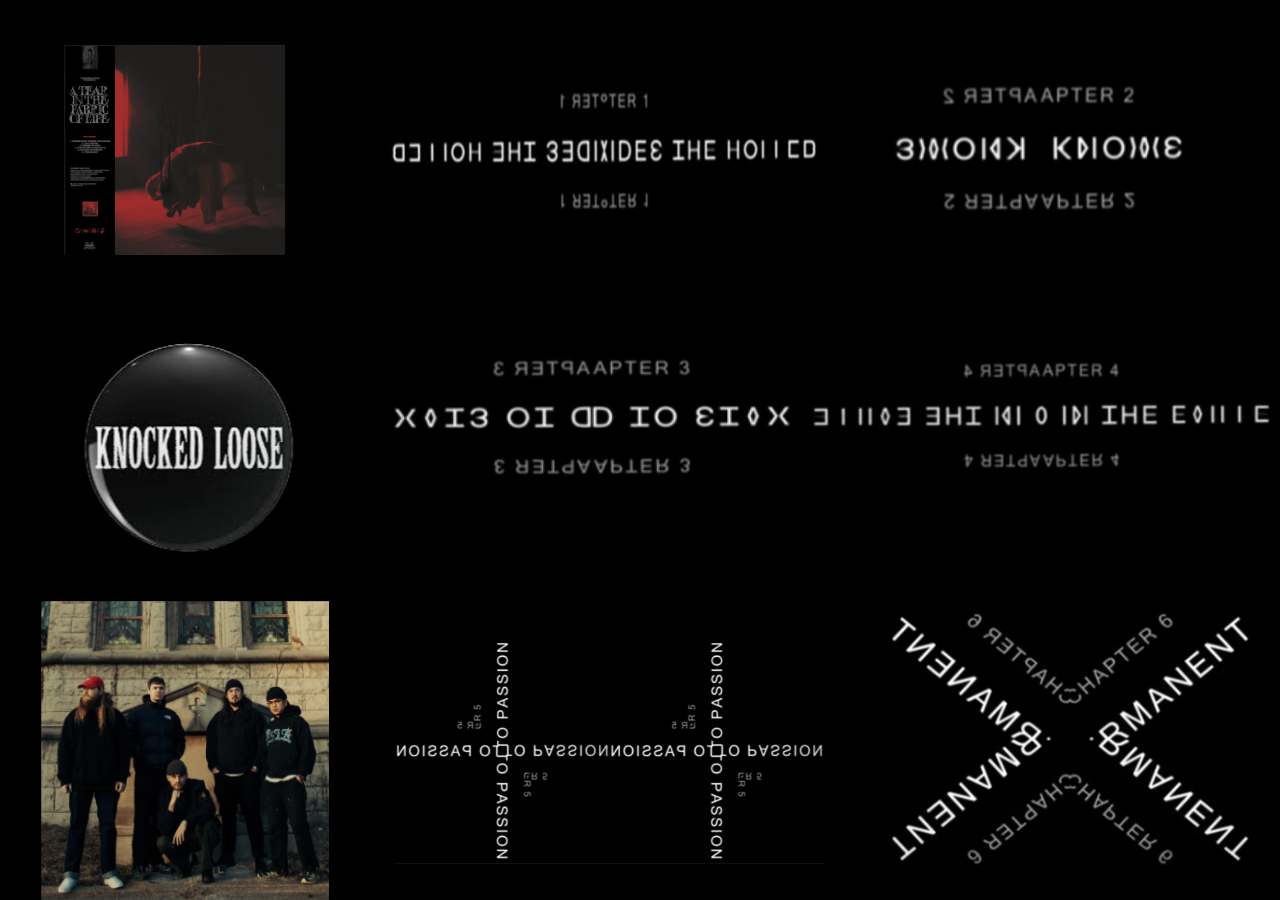
<file: index.html>
<!DOCTYPE html>
<html lang="en">
  <head>
    <meta charset="UTF-8" />
    <meta name="viewport" content="width=device-width, initial-scale=1.0" />
    <link rel="stylesheet" href="style.css" />
    <link href="images/Cross.jpg" rel="icon" type="image/x-icon" />
    <title>Prologue</title>
  </head>
  <body>
    <div class="row">
      <div class="box1 center" id="BoxC">
        <img class="hover" src="images/Cover.png" onclick="changeCover()" id="Cover" />
      </div>
      <div class="box7"></div>

      <div class="box2 center" id="Box1">
        <img class="hover" src="images/Ch1-before.png" onclick="changeOne()" id="Chapter1" />
      </div>

      <div class="box7"></div>
      <div class="box1 center" id="Box2">
        <img class="hover" src="images/Ch2-before.png" onclick="changeTwo()" id="Chapter2" />
      </div>
      <div class="box4 center hide-later"></div>
    </div>

    <div class="row">
      <div class="box1 center" id="BoxB">
        <img src="images/KNLButton.png" class="clickable1 hover" onclick="resetAll()"  id="Button" />
      </div>
      <div class="box10"></div>
        <div class="box3 center" id="Box3">
          <img class="hover" src="images/Ch3-before.png" onclick="changeThree()" id="Chapter3" />
        </div>
        <div class="box6 center" id="Box4">
          <img class="hover" src="images/Ch4-before.png" onclick="changeFour()" id="Chapter4" />
        </div>
      </div>

      <div class="row">
        <div class="box9 center" id="BoxM">
          <img class="hover" src="images/Band.png" onclick="changeBand()"  id="Band" />
        </div>
        <div class="box7"></div>
        <div class="box8 center" id="Box5">
          <img class="hover" src="images/Ch5-before.png" onclick="changeFive()" id="Chapter5"/>
        </div>
        <div class="box7"></div>
        <div class="box8 center" id="Box6">
          <img class="hover" src="images/Ch6-before.png" onclick="changeSix()" id="Chapter6" />
        </div>
      </div>

      <audio src="sounds/AlbumQuote.mp3" id="Sound1"></audio>
      <audio src="sounds/Ch1.mp3" id="Sound2"></audio>
      <audio src="sounds/CHapter2.mp3" id="Sound3"></audio>
      <audio src="sounds/Ch3.mp3" id="Sound4"></audio>
      <audio src="sounds/Ch4.mp3" id="Sound5"></audio>
      <audio src="sounds/Ch5.mp3" id="Sound6"></audio>
      <audio src="sounds/Ch6.mp3" id="Sound7"></audio>
      <audio src="sounds/Button.mp3" id="Sound8"></audio>




    </div>
    <script src="script.js"></script>
  </body>
</html>
</file>
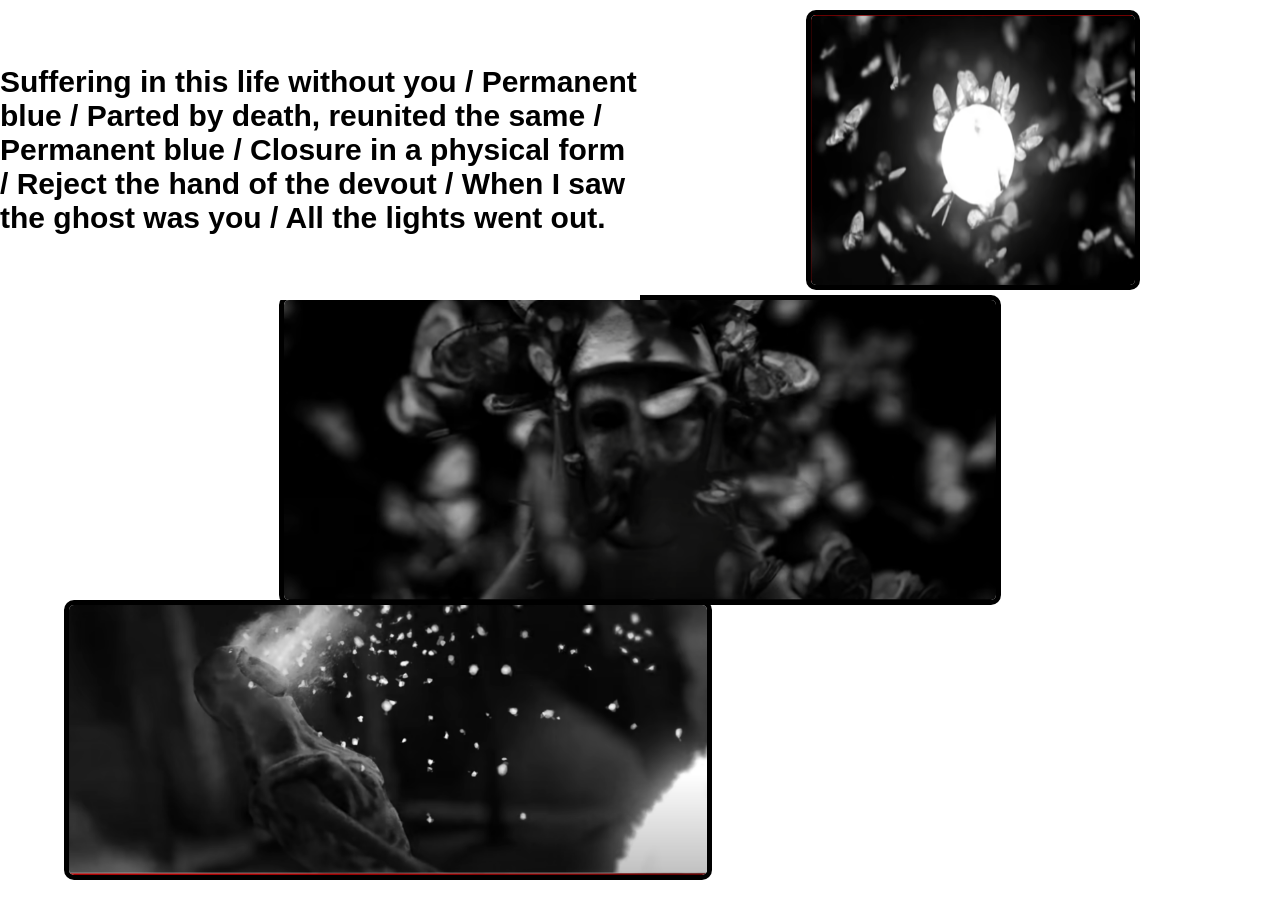
<file: C6.html>
<!DOCTYPE html>
<html lang="en">
  <head>
    <meta charset="UTF-8" />
    <meta name="viewport" content="width=device-width, initial-scale=1.0" />
    <link rel="stylesheet" href="Ch6.css" />
    <title>Suicide</title>
  </head>
  <body>
    <div class="row">
      <div class="box1 words font">
        <h1>
            Suffering in this life without you /
            Permanent blue /
            Parted by death, reunited the same /
            Permanent blue /
            Closure in a physical form /
            Reject the hand of the devout /
            When I saw the ghost was you /
            All the lights went out.
            
        </h1>
      </div>
      <div class="box2"></div>
      <div class="box3">
        <img
          class="hover center fade-in clickable"
          src="images(Ch-6)/Before1.png"
          onclick="changeBefore()"
          id="glow"
        />
      </div>
    </div>

    <div class="row second-row">
      <img
        class="hover center fade-in clickable"
        src="images(Ch-6)/Butterflies1.png"
        onclick="changeButterflies()"
        id="fly"
      />
    </div>

    <div class="row third-row">
      <div class="box4 hide-later"></div>
      <img
        class="hover center fade-in clickable"
        src="images(Ch-6)/Hug1.png"
        onclick="changeHug()"
        id="giving"
      />
    <script src="Ch6.js"></script>
  </body>
</html>
</file>
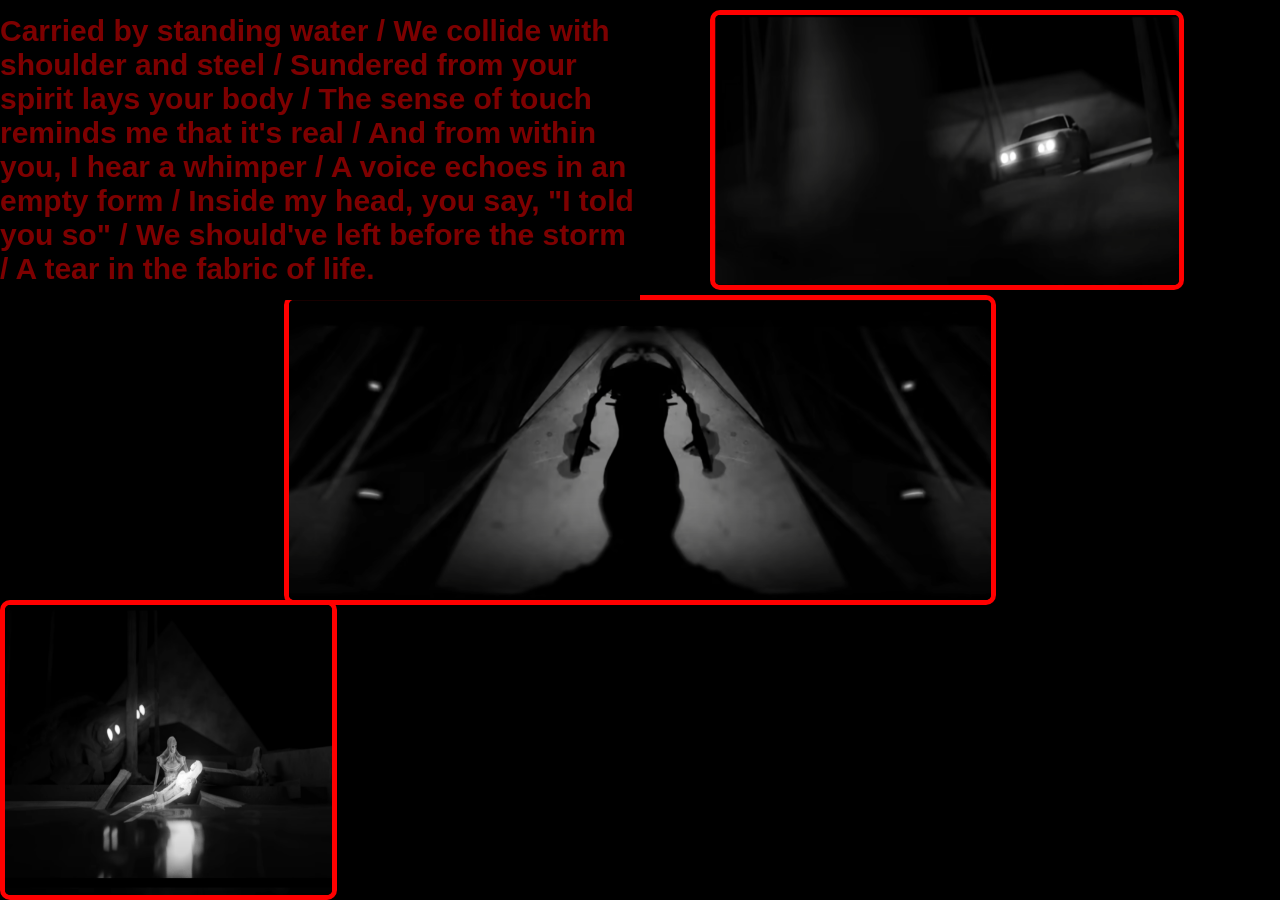
<file: Ch1.html>
<!DOCTYPE html>
<html lang="en">
  <head>
    <meta charset="UTF-8" />
    <meta name="viewport" content="width=device-width, initial-scale=1.0" />
    <link rel="stylesheet" href="Ch1.css" />
    <title>Crash</title>
  </head>
  <body>
    <div class="row">
      <div class="box1 words font">
        <h1>
          Carried by standing water / We collide with shoulder and steel /
          Sundered from your spirit lays your body / The sense of touch reminds
          me that it's real / And from within you, I hear a whimper / A voice
          echoes in an empty form / Inside my head, you say, "I told you so" /
          We should've left before the storm / A tear in the fabric of life.
        </h1>
      </div>
      <div class="box2 hide-later"></div>
      <div class="box3">
        <img
          class="hover center fade-in clickable"
          src="images(Ch-1)/Car1.png"
          onclick="changeCar()"
          id="drive"
        />
      </div>
    </div>

    <div class="row second-row">
      <img
        class="hover center fade-in clickable"
        src="images(Ch-1)/Demon1.png"
        onclick="changeDemon()"
        id="scary"
      />
    </div>

    <div class="row third-row">
      <div class="box4 hide-later"></div>

      <img
        class="hover center fade-in clickable"
        src="images(Ch-1)/body1.png"
        onclick="changeBody()"
        id="dead"
      />
    <script src="Ch1.js"></script>
  </body>
</html>
</file>
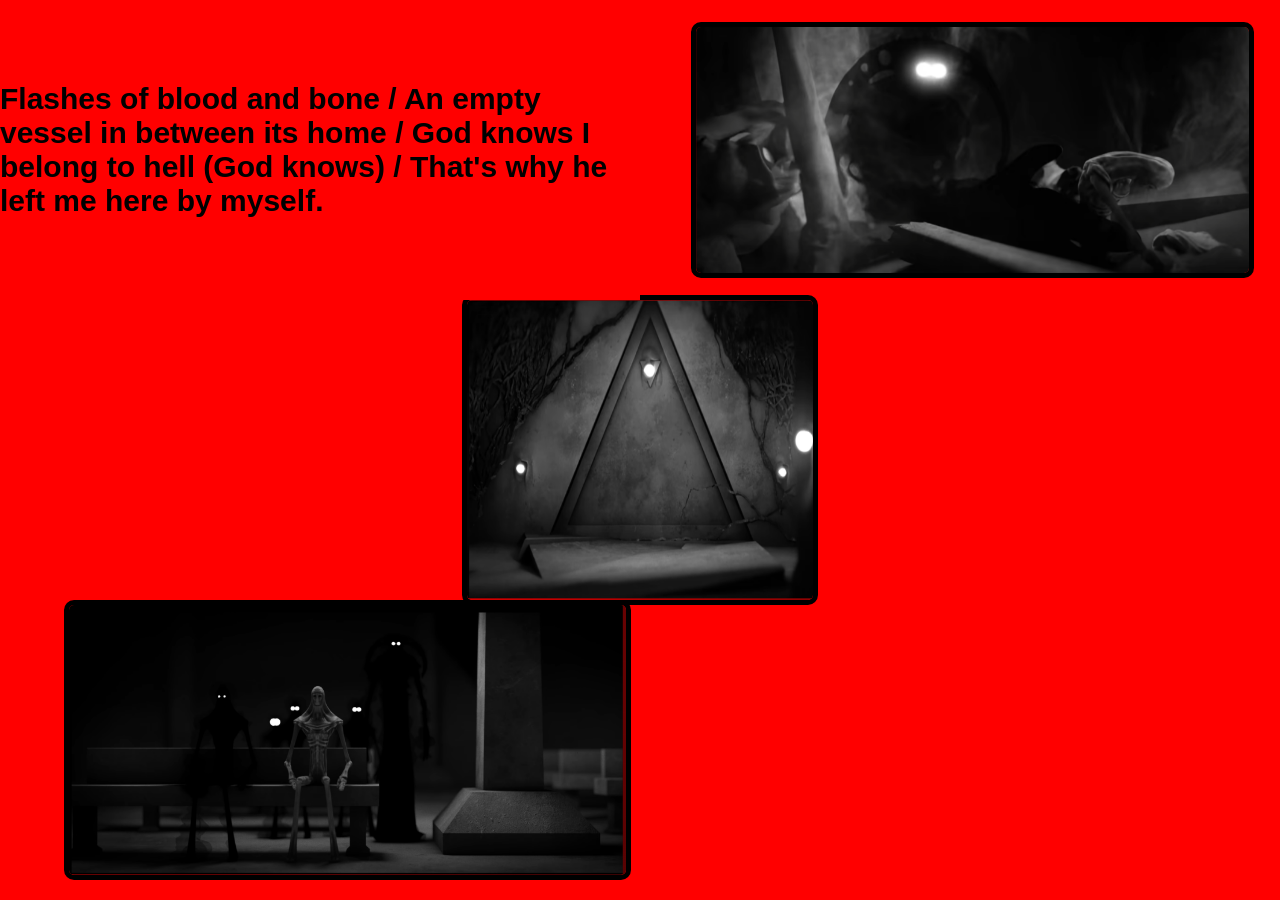
<file: Ch2.html>
<!DOCTYPE html>
<html lang="en">
  <head>
    <meta charset="UTF-8" />
    <meta name="viewport" content="width=device-width, initial-scale=1.0" />
    <link rel="stylesheet" href="Ch2.css" />
    <title>Grief</title>
  </head>
  <body>
    <div class="row">
      <div class="box1 words font">
        <h1>
             Flashes of blood and bone /
             An empty vessel in between its home /
             God knows I belong to hell (God knows) /
             That's why he left me here by myself.
            
        </h1>
      </div>
      <div class="box2"></div>
      <div class="box3">
        <img
          class="hover center fade-in clickable"
          src="images(Ch-2)/Hand1.png"
          onclick="changeHand()"
          id="grab"
        />
      </div>
    </div>
    <div class="row second-row">
      <img
        class="hover center fade-in clickable"
        src="images(Ch-2)/Door1.png"
        onclick="changeDoor()"
        id="rest"
      />
    </div>

    <div class="row third-row">
      <div class="box4"></div>

      <img
        class="hover center fade-in clickable"
        src="images(Ch-2)/Funeral1.png"
        onclick="changeFuneral()"
        id="death"
      />
    <script src="Ch2.js"></script>
  </body>
</html>
</file>
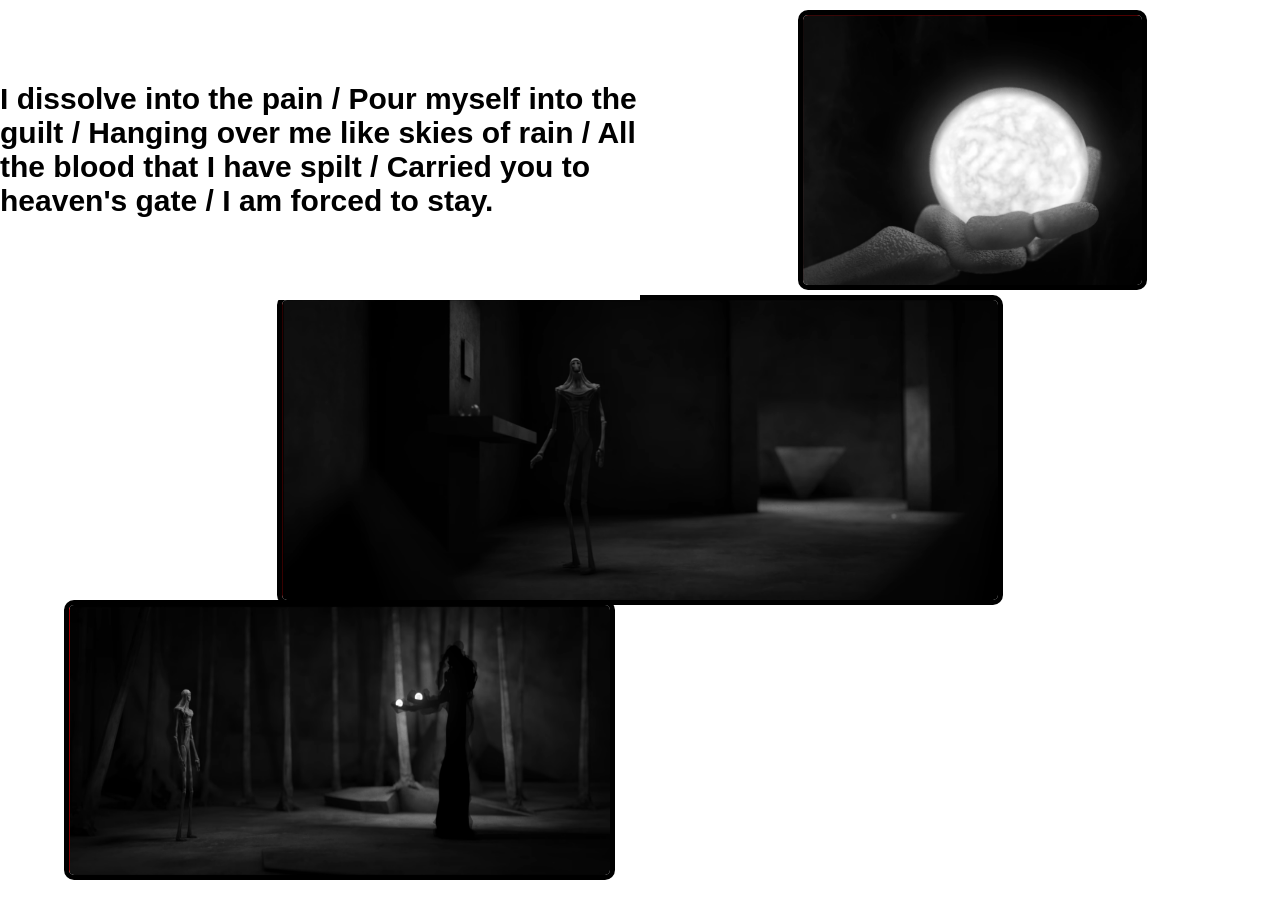
<file: Ch3.html>
<!DOCTYPE html>
<html lang="en">
  <head>
    <meta charset="UTF-8" />
    <meta name="viewport" content="width=device-width, initial-scale=1.0" />
    <link rel="stylesheet" href="Ch3.css" />
    <title>PTSD</title>
  </head>
  <body>
    <div class="row">
      <div class="box1 words font">
        <h1>
            I dissolve into the pain /
            Pour myself into the guilt /
            Hanging over me like skies of rain /
            All the blood that I have spilt /
            Carried you to heaven's gate /
            I am forced to stay.

            
        </h1>
      </div>
      <div class="box2"></div>
      <div class="box3">
        <img
          class="hover center fade-in clickable"
          src="images(CH-3)/Grab1.png"
          onclick="changeGrab()"
          id="ball"
        />
      </div>
    </div>

    <div class="row second-row">
      <img
        class="hover center fade-in clickable"
        src="images(CH-3)/Stuck1.png"
        onclick="changeStuck()"
        id="still"
      />
    </div>

    <div class="row third-row">
      <div class="box4"></div>

      <img
        class="hover center fade-in clickable"
        src="images(CH-3)/Eyes1.png"
        onclick="changeEyes()"
        id="giving"
      />
    <script src="Ch3.js"></script>
  </body>
</html>
</file>
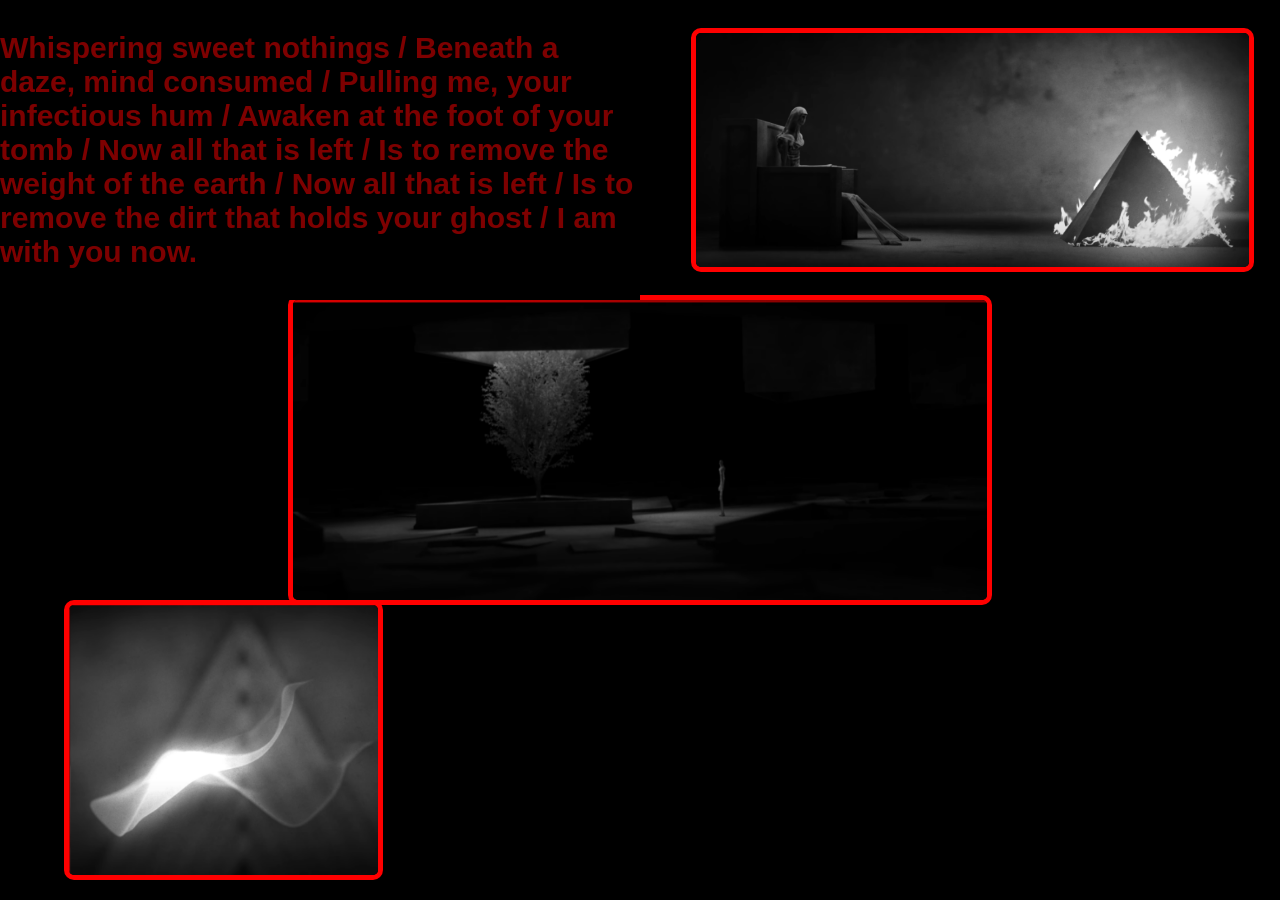
<file: Ch4.html>
<!DOCTYPE html>
<html lang="en">
  <head>
    <meta charset="UTF-8" />
    <meta name="viewport" content="width=device-width, initial-scale=1.0" />
    <link rel="stylesheet" href="Ch4.css" />
    <title>Insanity</title>
  </head>
  <body>
    <div class="row">
      <div class="box1 words font">
        <h1>
            Whispering sweet nothings /
            Beneath a daze, mind consumed /
            Pulling me, your infectious hum /
            Awaken at the foot of your tomb /
            Now all that is left /
            Is to remove the weight of the earth /
            Now all that is left /
            Is to remove the dirt that holds your ghost /
            I am with you now.
        </h1>
      </div>
      <div class="box2"></div>
      <div class="box3">
        <img
          class="hover center fade-in clickable"
          src="images(Ch-4)/Fire1.png"
          onclick="changeFire()"
          id="burning"
        />
      </div>
    </div>
    <div class="row second-row">
      <img
        class="hover center fade-in clickable"
        src="images(Ch-4)/Burn1.png"
        onclick="changeBurn()"
        id="hollow"
      />
    </div>

    <div class="row third-row">
      <div class="box4"></div>

      <img
        class="hover center fade-in clickable"
        src="images(Ch-4)/Ghost1.png"
        onclick="changeGhost()"
        id="white"
      />
    <script src="Ch4.js"></script>
  </body>
</html>
</file>
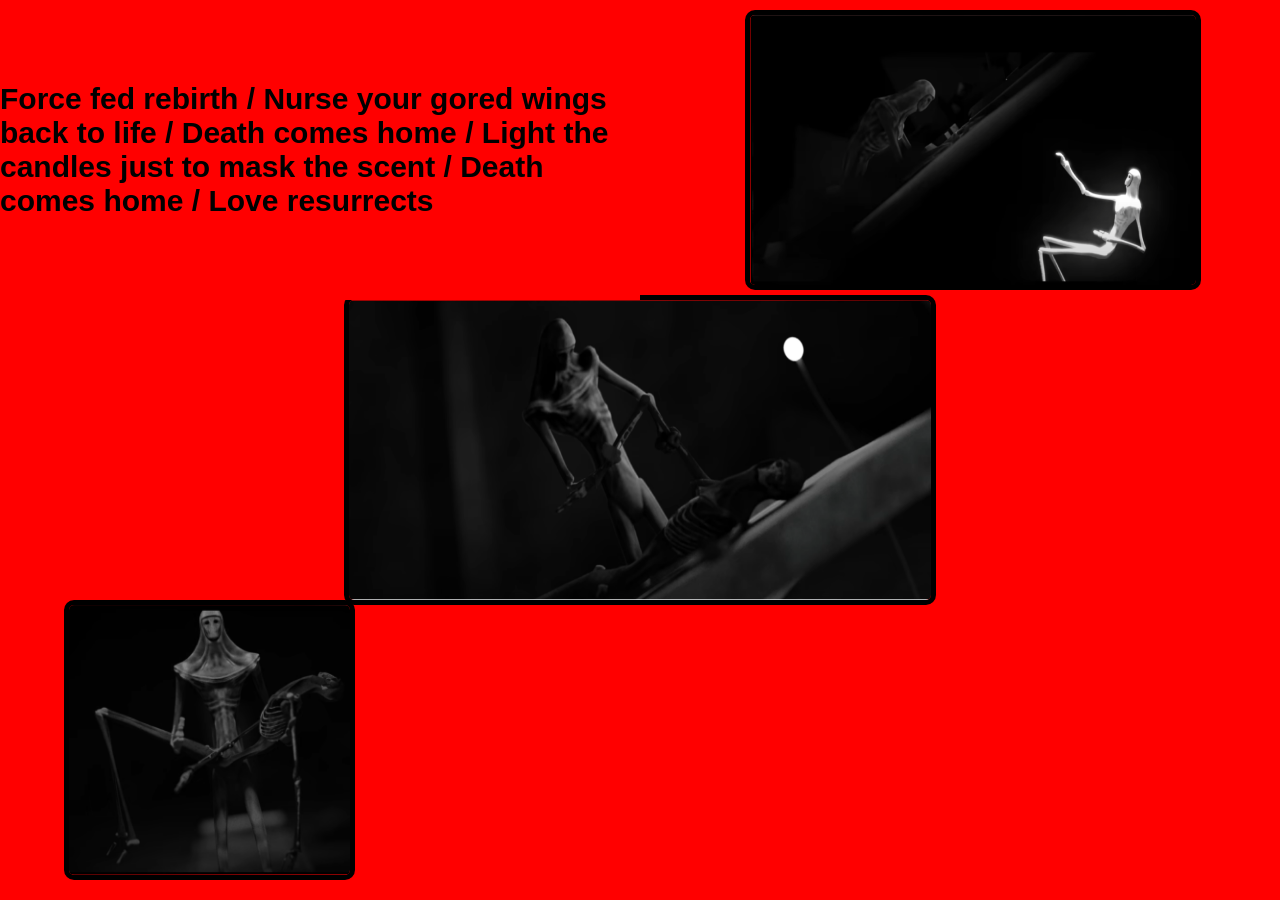
<file: Ch5.html>
<!DOCTYPE html>
<html lang="en">
  <head>
    <meta charset="UTF-8" />
    <meta name="viewport" content="width=device-width, initial-scale=1.0" />
    <link rel="stylesheet" href="Ch5.css" />
    <title>Resurrection</title>
  </head>
  <body>
    <div class="row">
      <div class="box1 words font">
        <h1>
            Force fed rebirth /
            Nurse your gored wings back to life /
            Death comes home /
            Light the candles just to mask the scent /
            Death comes home /
            Love resurrects 

            
        </h1>
      </div>
      <div class="box2"></div>
      <div class="box3">
        <img
          class="hover center fade-in clickable"
          src="images(Ch-5)/Dig1.png"
          onclick="changeDig()"
          id="love"
        />
      </div>
    </div>

    <div class="row second-row">
      <img
        class="hover center fade-in clickable"
        src="images(Ch-5)/arm1.png"
        onclick="changeArm()"
        id="broken"
      />
    </div>

    <div class="row third-row">
      <div class="box4"></div>

      <img
        class="hover center fade-in clickable"
        src="images(Ch-5)/Head1.png"
        onclick="changeHead()"
        id="carry"
      />
    <script src="Ch5.js"></script>
  </body>
</html>
</file>
<file: style.css>
body {
  height: 100vh;
  width: 100vw;
  display: block;
  margin: 0;
  background-color: black;
}

.row {
  height: 33.333333333%;
  width: 100%;
  display: flex;
}

.box1 {
  height: 100%;
  width: 30%;
}

.box2 {
  height: 100%;
  width: 40%;
  object-fit: 100%;
}

.box3 {
  height: 80%;
  width: 35%;
}

.box4 {
  height: 30%;
  width: 6%;
}

.box5 {
  height: 40%;
  width: 25%;
}

.box6 {
  height: 80%;
  width: 38%;
}

.box7 {
  height: 100%;
  width: 2%;
}

.box8 {
  height: 100%;
  width: 35%;
}

img {
  max-height: 100%;
  max-width: 100%;
  object-fit: cover;
}
.box9 {
  height: 100%;
  width: 30%;
}

.center {
  justify-content: center;
  align-items: center;
  display: flex;
}
.hover {
  cursor: pointer;
}

.clickable1:hover {
  cursor: pointer;
  filter: brightness(100%) drop-shadow(2px 8px 3px);
  transform: scale(1.04);
}
.clickable1:active {
  filter: brightness(50%) drop-shadow(0px 0px 3px);
  transform: scale(0.98);
  cursor: default;
}
@media only screen and (max-width: 800px) {
  body {
    display: flex;
    background-color: black;
  }

  .row {
    height: 100%;
    width: calc(100% / 3);
    display: block;
  }

  .box1 {
    height: 25%;
    width: 100%;
  }

  .box2 {
    height: 40%;
    width: 100%;
  }

  .box3 {
    height: 33%;
    width: 100%;
  }

  .box4 {
    height: 6%;
    width: 30%;
  }

  .box5 {
    height: 25%;
    width: 80%;
  }

  .box6 {
    height: 34%;
    width: 100%;
  }

  .box7 {
    height: 3%;
    width: 100%;
  }

  .box8 {
    height: 32%;
    width: 100%;
  }

  img {
    max-height: 100%;
    max-width: 100%;
    object-fit: cover;
  }
  .box9 {
    height: 28%;
    width: 100%;
  }

  .box10 {
    height: 7%;
    width: 100%;
  }
  .hide-later {
    display: none;
  }
  
  .clickable1:hover {
    cursor: pointer;
    filter: brightness(100%) drop-shadow(0px 0px 0px);
    transform: scale(1);
  }

  .clickable1:active {
    filter: brightness(50%) drop-shadow(0px 0px 3px);
    transform: scale(0.98);
    cursor: default;
  }
}
</file>
<file: Ch6.css>
body {
  height: 100vh;
  width: 100vw;
  margin: 0;
  display: block;
  background-color: white;
}

.row {
  height: calc(100% / 3);
  width: 100%;
  display: flex;
}

.red {
  background-color: red;
}

.box1 {
  height: 100%;
  width: 50%;
  background-color: white;
  opacity: 0;
  animation: fadeIn 3s ease-in-out forwards;
}

.box2 {
  height: 100%;
  width: 2%;
  opacity: 0;
  animation: fadeIn 3s ease-in-out forwards;
}

.box3 {
  height: 100%;
  width: 48%;
  display: flex;
  justify-content: center;
  align-items: center;
}
.box4 {
  height: 100%;
  width: 5%;
}
.box3 img {
  max-width: 90%;
  max-height: 90%;
  object-fit: contain;
  display: block;
  border: 5px solid black; 
  border-radius: 10px; 
}

.font {
  font-family: "Zen Dots", sans-serif;
  font-size: 15px;
  color: white;
  display: flex;
  justify-content: center;
  align-items: center;
}

.words {
  font-family: "Archivo Black", sans-serif;
  font-size: 15px;
  color: black;
  display: flex;
  justify-content: center;
  align-items: center;
}

.hover {
  cursor: pointer;
}

.center {
  display: flex;
  justify-content: center;
  align-items: center;
}

.clickable:hover {
  filter: brightness(100%) drop-shadow(2px 8px 3px);
  transform: scale(1.04);
}

.clickable:active {
  filter: brightness(50%) drop-shadow(20px 20px 20px);
  transform: scale(0.98);
  cursor: default;
}

.fade-in {
  opacity: 0;
  animation: fadeIn 3s ease-in-out forwards;
}

@keyframes fadeIn {
  from {
    opacity: 0;
  }
  to {
    opacity: 1;
  }
}

.row.second-row {
  height: calc(100% / 3);
  width: 100%;
  display: flex;
  justify-content: center;
  align-items: center;
}

.second-row img {
  max-width: 100%;
  max-height: 100%;
  object-fit: contain; 
  display: block;
  border: 5px solid black; 
  border-radius: 10px; 
}

.row.third-row {
  height: calc(100% / 3);
  width: 100%;
  display: flex;
}

.third-row img {
  max-width: 90%;
  max-height: 90%;
  object-fit: contain;
  display: block;
  border: 5px solid black; 
  border-radius: 10px; 
}
@media only screen and (max-width: 800px) {
  body {
    display: flex;
    flex-direction: column;
    height: 100vh;
    overflow: hidden;
    margin: 0;
  }

  .row {
    width: 100%;
    display: flex;
    justify-content: center;
    align-items: center;
    margin: 0;
    padding: 0;
  }

  .box1 {
    width: 100%;
    padding: 10px;
    text-align: center;
  }

  .box3,
  .second-row,
  .third-row {
    width: 100%;
    height: 100%;
    display: flex;
    justify-content: center;
    align-items: center;
  }

  .second-row img,
  .third-row img {
    max-height: 70%;
    max-width: 70%;
    object-fit: contain;
    display: block;
  }

  .second-row img {
    max-height: 60%;
  }

  .font {
    font-size: 10px;
  }

  .words {
    font-size: 6px;
    text-align: center;
  }
}
</file>
<file: Ch1.css>
body {
  height: 100vh;
  width: 100vw;
  margin: 0;
  display: block;
  background-color: black;
}

.row {
  height: calc(100% / 3);
  width: 100%;
  display: flex;
}

.box1 {
  height: 100%;
  width: 50%;
  background-color: black;
  opacity: 0;
  animation: fadeIn 3s ease-in-out forwards;
}

.box2 {
  height: 100%;
  width: 2%;
  opacity: 0;
  animation: fadeIn 3s ease-in-out forwards;
}

.box3 {
  height: 100%;
  width: 48%;
  display: flex;
  justify-content: center;
  align-items: center;
}
.box4 {
  height: 100%;
  width: 5%;
}
.box3 img {
  max-width: 90%;
  max-height: 90%;
  object-fit: contain;
  display: block;
  border: 5px solid red;
  border-radius: 10px;
}

.font {
  font-family: "Zen Dots", sans-serif;
  font-size: 15px;
  color: white;
  display: flex;
  justify-content: center;
  align-items: center;
}

.words {
  font-family: "Archivo Black", sans-serif;
  font-size: 15px;
  color: rgb(125, 0, 0);
  display: flex;
  justify-content: center;
  align-items: center;
}

.hover {
  cursor: pointer;
}

.center {
  display: flex;
  justify-content: center;
  align-items: center;
}

.clickable:hover {
  filter: brightness(100%) drop-shadow(2px 8px 3px);
  transform: scale(1.04);
}

.clickable:active {
  filter: brightness(50%) drop-shadow(20px 20px 20px);
  transform: scale(0.98);
  cursor: default;
}

.fade-in {
  opacity: 0;
  animation: fadeIn 3s ease-in-out forwards;
}
.hide-later {
  display: none;
}
@keyframes fadeIn {
  from {
    opacity: 0;
  }
  to {
    opacity: 1;
  }
}

.row.second-row {
  height: calc(100% / 3);
  width: 100%;
  display: flex;
  justify-content: center;
  align-items: center;
}

.second-row img {
  max-width: 100%;
  max-height: 100%;
  object-fit: contain;
  display: block;
  border: 5px solid red;
  border-radius: 10px;
}

.row.third-row {
  height: calc(100% / 3);
  width: 100%;
  display: flex;
}

.third-row img {
  max-width: 100%;
  max-height: 100%;
  object-fit: contain;
  display: block;
  border: 5px solid red;
  border-radius: 10px;
}
@media only screen and (max-width: 800px) {
  body {
    display: flex;
    flex-direction: column;
    height: 100vh;
    overflow: hidden;
    margin: 0;
  }

  .row {
    width: 100%;
    display: flex;
    justify-content: center;
    align-items: center;
    margin: 0;
    padding: 0;
  }

  .box1 {
    width: 100%;
    padding: 10px;
    text-align: center;
  }

  .box3,
  .second-row,
  .third-row {
    width: 100%;
    height: 100%;
    display: flex;
    justify-content: center;
    align-items: center;
  }

  .second-row img,
  .third-row img {
    max-height: 70%;
    max-width: 70%;
    object-fit: contain;
    display: block;
  }

  .second-row img {
    max-height: 60%;
  }

  .font {
    font-size: 10px;
  }

  .words {
    font-size: 6px;
    text-align: center;
  }
}
</file>
<file: Ch2.css>
body {
  height: 100vh;
  width: 100vw;
  margin: 0;
  display: block;
  background-color: red;
}

.row {
  height: calc(100% / 3);
  width: 100%;
  display: flex;
}

.box1 {
  height: 100%;
  width: 50%;
  background-color: red;
  opacity: 0;
  animation: fadeIn 3s ease-in-out forwards;
}

.box2 {
  height: 100%;
  width: 2%;
  opacity: 0;
  animation: fadeIn 3s ease-in-out forwards;
}

.box3 {
  height: 100%;
  width: 48%;
  display: flex;
  justify-content: center;
  align-items: center;
}
.box4 {
  height: 100%;
  width: 5%;
}
.box3 img {
  max-width: 90%;
  max-height: 90%;
  object-fit: contain;
  display: block;
  border: 5px solid black;
  border-radius: 10px;
}

.font {
  font-family: "Zen Dots", sans-serif;
  font-size: 15px;
  color: white;
  display: flex;
  justify-content: center;
  align-items: center;
}

.words {
  font-family: "Archivo Black", sans-serif;
  font-size: 15px;
  color: black;
  display: flex;
  justify-content: center;
  align-items: center;
}

.hover {
  cursor: pointer;
}

.center {
  display: flex;
  justify-content: center;
  align-items: center;
}

.clickable:hover {
  filter: brightness(100%) drop-shadow(2px 8px 3px);
  transform: scale(1.04);
}

.clickable:active {
  filter: brightness(50%) drop-shadow(20px 20px 20px);
  transform: scale(0.98);
  cursor: default;
}

.fade-in {
  opacity: 0;
  animation: fadeIn 3s ease-in-out forwards;
}

@keyframes fadeIn {
  from {
    opacity: 0;
  }
  to {
    opacity: 1;
  }
}

.row.second-row {
  height: calc(100% / 3);
  width: 100%;
  display: flex;
  justify-content: center;
  align-items: center;
}

.second-row img {
  max-width: 100%;
  max-height: 100%;
  object-fit: contain;
  display: block;
  border: 5px solid black;
  border-radius: 10px;
}

.row.third-row {
  height: calc(100% / 3);
  width: 100%;
  display: flex;
}

.third-row img {
  max-width: 90%;
  max-height: 90%;
  object-fit: contain;
  display: block;
  border: 5px solid black;
  border-radius: 10px;
}

@media only screen and (max-width: 800px) {
  body {
    display: flex;
    flex-direction: column;
    height: 100vh;
    overflow: hidden;
    margin: 0;
  }

  .row {
    width: 100%;
    display: flex;
    justify-content: center;
    align-items: center;
    margin: 0;
    padding: 0;
  }

  .box1 {
    width: 100%;
    padding: 10px;
    text-align: center;
  }

  .box3,
  .second-row,
  .third-row {
    width: 100%;
    height: 100%;
    display: flex;
    justify-content: center;
    align-items: center;
  }

  .second-row img,
  .third-row img {
    max-height: 70%;
    max-width: 70%;
    object-fit: contain;
    display: block;
  }

  .second-row img {
    max-height: 60%;
  }

  .font {
    font-size: 10px;
  }

  .words {
    font-size: 6px;
    text-align: center;
  }
}
</file>
<file: Ch3.css>
body {
  height: 100vh;
  width: 100vw;
  margin: 0;
  display: block;
  background-color: white;
}

.row {
  height: calc(100% / 3);
  width: 100%;
  display: flex;
}

.red {
  background-color: red;
}

.box1 {
  height: 100%;
  width: 50%;
  background-color: white;
  opacity: 0;
  animation: fadeIn 3s ease-in-out forwards;
}

.box2 {
  height: 100%;
  width: 2%;
  opacity: 0;
  animation: fadeIn 3s ease-in-out forwards;
}

.box3 {
  height: 100%;
  width: 48%;
  display: flex;
  justify-content: center;
  align-items: center;
}
.box4 {
  height: 100%;
  width: 5%;
}
.box3 img {
  max-width: 90%;
  max-height: 90%;
  object-fit: contain;
  display: block;
  border: 5px solid black; 
  border-radius: 10px; 
}

.font {
  font-family: "Zen Dots", sans-serif;
  font-size: 15px;
  color: white;
  display: flex;
  justify-content: center;
  align-items: center;
}

.words {
  font-family: "Archivo Black", sans-serif;
  font-size: 15px;
  color: black;
  display: flex;
  justify-content: center;
  align-items: center;
}

.hover {
  cursor: pointer;
}

.center {
  display: flex;
  justify-content: center;
  align-items: center;
}

.clickable:hover {
  filter: brightness(100%) drop-shadow(2px 8px 3px);
  transform: scale(1.04);
}

.clickable:active {
  filter: brightness(50%) drop-shadow(20px 20px 20px);
  transform: scale(0.98);
  cursor: default;
}

.fade-in {
  opacity: 0; 
  animation: fadeIn 3s ease-in-out forwards;
}

@keyframes fadeIn {
  from {
    opacity: 0;
  }
  to {
    opacity: 1;
  }
}

.row.second-row {
  height: calc(100% / 3);
  width: 100%;
  display: flex;
  justify-content: center; 
  align-items: center; 
}

.second-row img {
  max-width: 100%;
  max-height: 100%;
  object-fit: contain; /
  display: block;
  border: 5px solid black; 
  border-radius: 10px; 
}

.row.third-row {
  height: calc(100% / 3);
  width: 100%;
  display: flex;
}

.third-row img {
  max-width: 90%;
  max-height: 90%;
  object-fit: contain; 
  display: block;
  border: 5px solid black; 
  border-radius: 10px;
}
@media only screen and (max-width: 800px) {
  body {
    display: flex;
    flex-direction: column;
    height: 100vh;
    overflow: hidden;
    margin: 0;
  }

  .row {
    width: 100%;
    display: flex;
    justify-content: center;
    align-items: center;
    margin: 0;
    padding: 0;
  }

  .box1 {
    width: 100%;
    padding: 10px;
    text-align: center;
  }

  .box3,
  .second-row,
  .third-row {
    width: 100%;
    height: 100%;
    display: flex;
    justify-content: center;
    align-items: center;
  }

  .second-row img,
  .third-row img {
    max-height: 70%;
    max-width: 70%;
    object-fit: contain;
    display: block;
  }

  .second-row img {
    max-height: 60%;
  }

  .font {
    font-size: 10px;
  }

  .words {
    font-size: 6px;
    text-align: center;
  }
}
</file>
<file: Ch4.css>
body {
  height: 100vh;
  width: 100vw;
  margin: 0;
  display: block;
  background-color: black;
}

.row {
  height: calc(100% / 3);
  width: 100%;
  display: flex;
}

.red {
  background-color: red;
}

.box1 {
  height: 100%;
  width: 50%;
  background-color: black;
  opacity: 0;
  animation: fadeIn 3s ease-in-out forwards;
}

.box2 {
  height: 100%;
  width: 2%;
  opacity: 0;
  animation: fadeIn 3s ease-in-out forwards;
}

.box3 {
  height: 100%;
  width: 48%;
  display: flex;
  justify-content: center;
  align-items: center;
}
.box4 {
  height: 100%;
  width: 5%;
}
.box3 img {
  max-width: 90%;
  max-height: 90%;
  object-fit: contain;
  display: block;
  border: 5px solid red;
  border-radius: 10px; 
}

.font {
  font-family: "Zen Dots", sans-serif;
  font-size: 15px;
  color: white;
  display: flex;
  justify-content: center;
  align-items: center;
}

.words {
  font-family: "Archivo Black", sans-serif;
  font-size: 15px;
  color: rgb(125, 0, 0);
  display: flex;
  justify-content: center;
  align-items: center;
}

.hover {
  cursor: pointer;
}

.center {
  display: flex;
  justify-content: center;
  align-items: center;
}

.clickable:hover {
  filter: brightness(100%) drop-shadow(2px 8px 3px);
  transform: scale(1.04);
}

.clickable:active {
  filter: brightness(50%) drop-shadow(20px 20px 20px);
  transform: scale(0.98);
  cursor: default;
}

.fade-in {
  opacity: 0;
  animation: fadeIn 3s ease-in-out forwards;
}

@keyframes fadeIn {
  from {
    opacity: 0;
  }
  to {
    opacity: 1;
  }
}

.row.second-row {
  height: calc(100% / 3);
  width: 100%;
  display: flex;
  justify-content: center; 
  align-items: center; }

.second-row img {
  max-width: 100%;
  max-height: 100%;
  object-fit: contain;
  display: block;
  border: 5px solid red;
  border-radius: 10px; 
}

.row.third-row {
  height: calc(100% / 3);
  width: 100%;
  display: flex;
}

.third-row img {
  max-width: 90%;
  max-height: 90%;
  object-fit: contain;
  display: block;
  border: 5px solid red; 
  border-radius: 10px; 
}
@media only screen and (max-width: 800px) {
  body {
    display: flex;
    flex-direction: column;
    height: 100vh;
    overflow: hidden;
    margin: 0;
  }

  .row {
    width: 100%;
    display: flex;
    justify-content: center;
    align-items: center;
    margin: 0;
    padding: 0;
  }

  .box1 {
    width: 100%;
    padding: 10px;
    text-align: center;
  }

  .box3,
  .second-row,
  .third-row {
    width: 100%;
    height: 100%;
    display: flex;
    justify-content: center;
    align-items: center;
  }

  .second-row img,
  .third-row img {
    max-height: 70%;
    max-width: 70%;
    object-fit: contain;
    display: block;
  }

  .second-row img {
    max-height: 60%;
  }

  .font {
    font-size: 10px;
  }

  .words {
    font-size: 6px;
    text-align: center;
  }
}
</file>
<file: Ch5.css>
body {
  height: 100vh;
  width: 100vw;
  margin: 0;
  display: block;
  background-color: red;
}

.row {
  height: calc(100% / 3);
  width: 100%;
  display: flex;
}

.box1 {
  height: 100%;
  width: 50%;
  background-color: red;
  opacity: 0;
  animation: fadeIn 3s ease-in-out forwards;
}

.box2 {
  height: 100%;
  width: 2%;
  opacity: 0;
  animation: fadeIn 3s ease-in-out forwards;
}

.box3 {
  height: 100%;
  width: 48%;
  display: flex;
  justify-content: center;
  align-items: center;
}
.box4 {
  height: 100%;
  width: 5%;
}
.box3 img {
  max-width: 90%;
  max-height: 90%;
  object-fit: contain;
  display: block;
  border: 5px solid black;
  border-radius: 10px; 
}

.font {
  font-family: "Zen Dots", sans-serif;
  font-size: 15px;
  color: white;
  display: flex;
  justify-content: center;
  align-items: center;
}

.words {
  font-family: "Archivo Black", sans-serif;
  font-size: 15px;
  color: black;
  display: flex;
  justify-content: center;
  align-items: center;
}

.hover {
  cursor: pointer;
}

.center {
  display: flex;
  justify-content: center;
  align-items: center;
}

.clickable:hover {
  filter: brightness(100%) drop-shadow(2px 8px 3px);
  transform: scale(1.04);
}

.clickable:active {
  filter: brightness(50%) drop-shadow(20px 20px 20px);
  transform: scale(0.98);
  cursor: default;
}

.fade-in {
  opacity: 0; 
 animation: fadeIn 3s ease-in-out forwards;
}

@keyframes fadeIn {
  from {
    opacity: 0;
  }
  to {
    opacity: 1;
  }
}
.row.second-row {
  height: calc(100% / 3);
  width: 100%;
  display: flex;
  justify-content: center; 
  align-items: center; 
}

.second-row img {
  max-width: 100%;
  max-height: 100%;
  object-fit: contain; 
  display: block;
  border: 5px solid black; 
  border-radius: 10px; 
}

.row.third-row {
  height: calc(100% / 3);
  width: 100%;
  display: flex;
}

.third-row img {
  max-width: 90%;
  max-height: 90%;
  object-fit: contain; 
  display: block;
  border: 5px solid black; 
  border-radius: 10px; 
}
@media only screen and (max-width: 800px) {
  body {
    display: flex;
    flex-direction: column;
    height: 100vh;
    overflow: hidden;
    margin: 0;
  }

  .row {
    width: 100%;
    display: flex;
    justify-content: center;
    align-items: center;
    margin: 0;
    padding: 0;
  }

  .box1 {
    width: 100%;
    padding: 10px;
    text-align: center;
  }

  .box3,
  .second-row,
  .third-row {
    width: 100%;
    height: 100%;
    display: flex;
    justify-content: center;
    align-items: center;
  }

  .second-row img,
  .third-row img {
    max-height: 70%;
    max-width: 70%;
    object-fit: contain;
    display: block;
  }

  .second-row img {
    max-height: 60%;
  }

  .font {
    font-size: 10px;
  }

  .words {
    font-size: 6px;
    text-align: center;
  }
}
</file>
